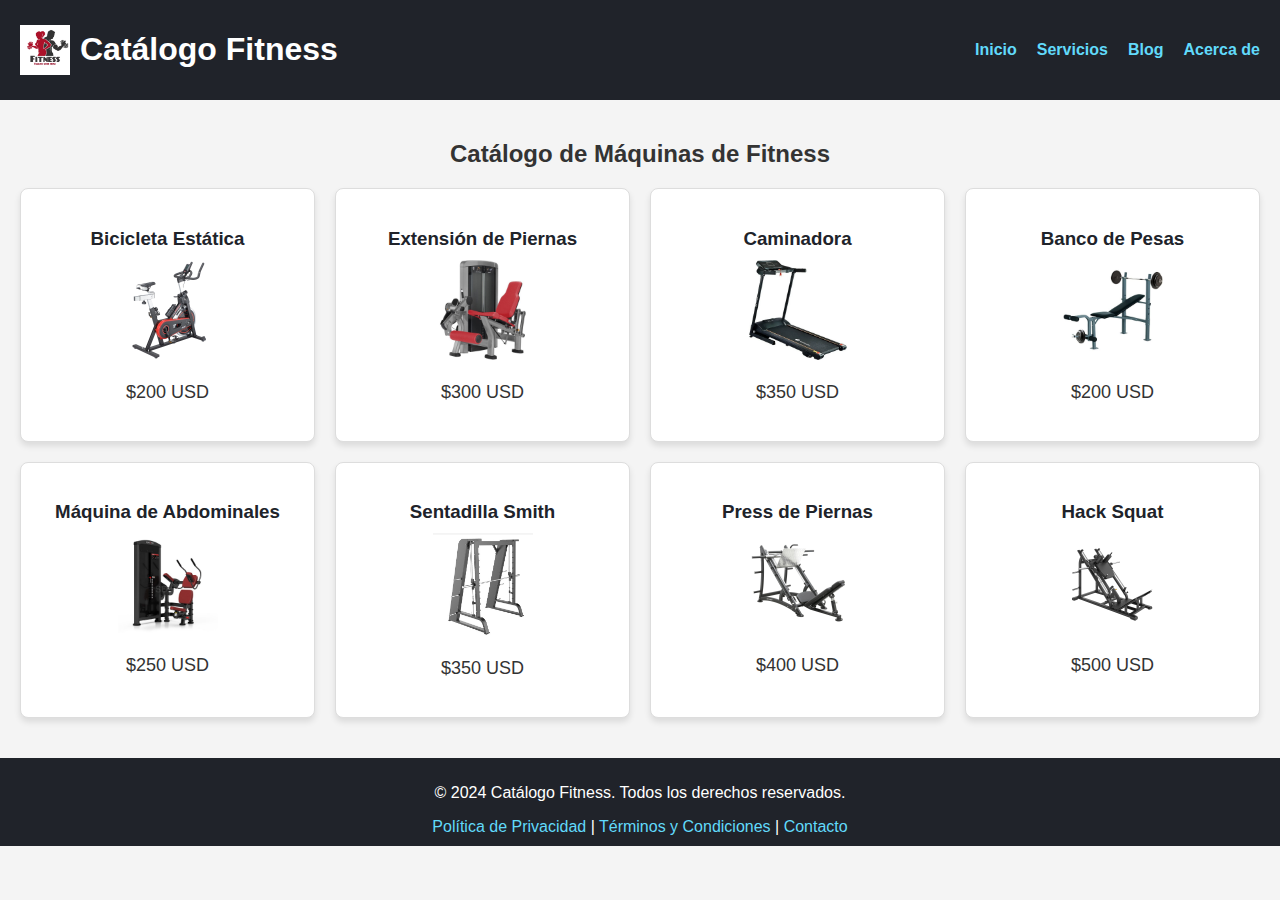
<file: Examen Practico/index.html>
<!DOCTYPE html>
<html lang="es">
<head>
  <meta charset="UTF-8">
  <meta name="viewport" content="width=device-width, initial-scale=1.0">
  <title>Catálogo de Máquinas de Fitness</title>
  <link rel="icon" type="image/png" href="fitness 2.jpg">
  <link rel="stylesheet" href="styler.css">
</head>
<body>
  <header>
    <div class="logo">
      <img src="fitness 2.jpg">
      <h1>Catálogo Fitness</h1>
    </div>
    <nav>
      <ul>
        <li><a href="#">Inicio</a></li>
        <li><a href="#">Servicios</a></li>
        <li><a href="#">Blog</a></li>
        <li><a href="#">Acerca de</a></li>
      </ul>
    </nav>
  </header>

  <main>
    <h2>Catálogo de Máquinas de Fitness</h2>
    <div class="catalogo">
      <div class="card">
        <h3>Bicicleta Estática</h3>
        <img src="img1.jpg" width="100">
        
        <p>$200 USD</p>
      </div>
      <div class="card">
        <h3>Extensión de Piernas</h3>
        <img src="img2.jpg" width="100">
        <p>$300 USD</p>
      </div>
      <div class="card">
        <h3>Caminadora</h3>
        <img src="img3.webp" width="100">
        <p>$350 USD</p>
      </div>
      <div class="card">
        <h3>Banco de Pesas</h3>
        <img src="img5.jpg" width="100">
        <p>$200 USD</p>
      </div>
      <div class="card">
        <h3>Máquina de Abdominales</h3>
        <img src="img4.jpg" width="100">
        <p>$250 USD</p>
      </div>
      <div class="card">
        <h3>Sentadilla Smith</h3>
        <img src="img6.jpg" width="100">
        <p>$350 USD</p>
      </div>
      <div class="card">
        <h3>Press de Piernas</h3>
        <img src="img7.jpg" width="100">
        <p>$400 USD</p>
      </div>
      <div class="card">
        <h3>Hack Squat</h3>
        <img src="img8.jpg" width="100">
        <p>$500 USD</p>
      </div>
    </div>
  </main>

  <footer>
    <p>&copy; 2024 Catálogo Fitness. Todos los derechos reservados.</p>
    <a href="#">Política de Privacidad</a> | <a href="#">Términos y Condiciones</a> | <a href="#">Contacto</a>
  </footer>
</body>
</html>
</file>
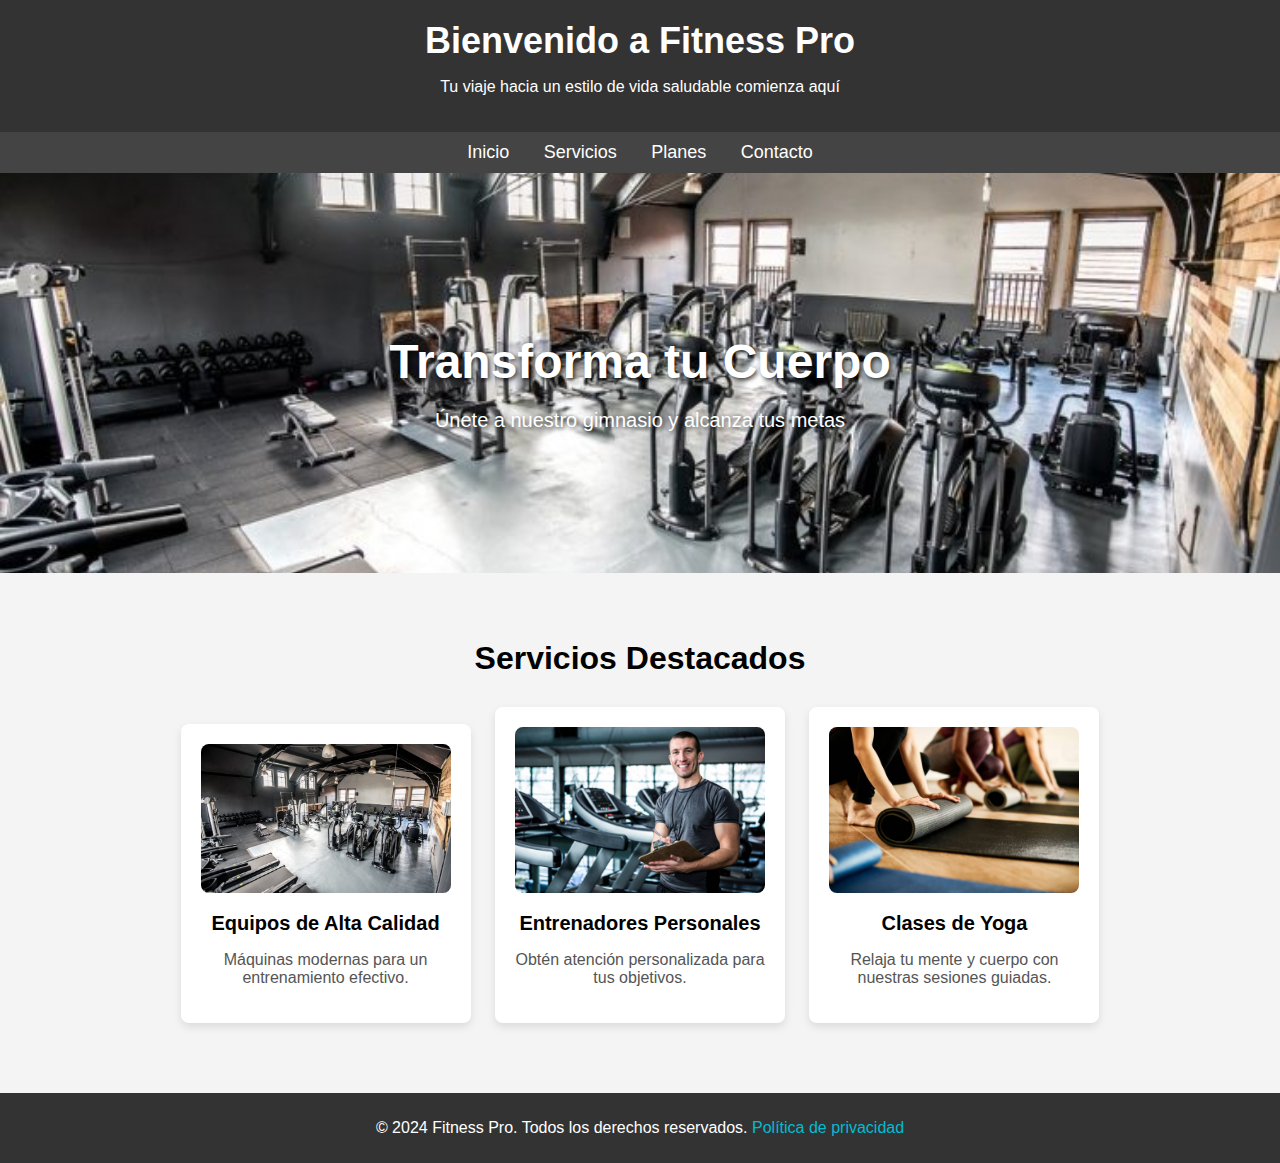
<file: Imitación web/index.html>
<!DOCTYPE html>
<html lang="es">
<head>
  <meta charset="UTF-8">
  <meta name="viewport" content="width=device-width, initial-scale=1.0">
  <title>Fitness Home</title>
  <link rel="stylesheet" href="styler.css">
  
</head>
<body>
  <header>
    <h1>Bienvenido a Fitness Pro</h1>
    <p>Tu viaje hacia un estilo de vida saludable comienza aquí</p>
  </header>

  <nav>
    <a href="#">Inicio</a>
    <a href="#">Servicios</a>
    <a href="#">Planes</a>
    <a href="#">Contacto</a>
  </nav>

  <div class="hero">
    <div>
      <h2>Transforma tu Cuerpo</h2>
      <p>Únete a nuestro gimnasio y alcanza tus metas</p>
    </div>
  </div>

  <section class="services">
    <h2>Servicios Destacados</h2>
    <div class="card">
      <img src="PX.jpg" alt="Equipo de gimnasio">
      <h3>Equipos de Alta Calidad</h3>
      <p>Máquinas modernas para un entrenamiento efectivo.</p>
    </div>
    <div class="card">
      <img src="PX 1.jpg" alt="Entrenador personal">
      <h3>Entrenadores Personales</h3>
      <p>Obtén atención personalizada para tus objetivos.</p>
    </div>
    <div class="card">
      <img src="PX 2.jpg" alt="Clase de yoga">
      <h3>Clases de Yoga</h3>
      <p>Relaja tu mente y cuerpo con nuestras sesiones guiadas.</p>
    </div>
  </section>

  <footer>
    <p>&copy; 2024 Fitness Pro. Todos los derechos reservados. <a href="#">Política de privacidad</a></p>
  </footer>
</body>
</html>
</file>
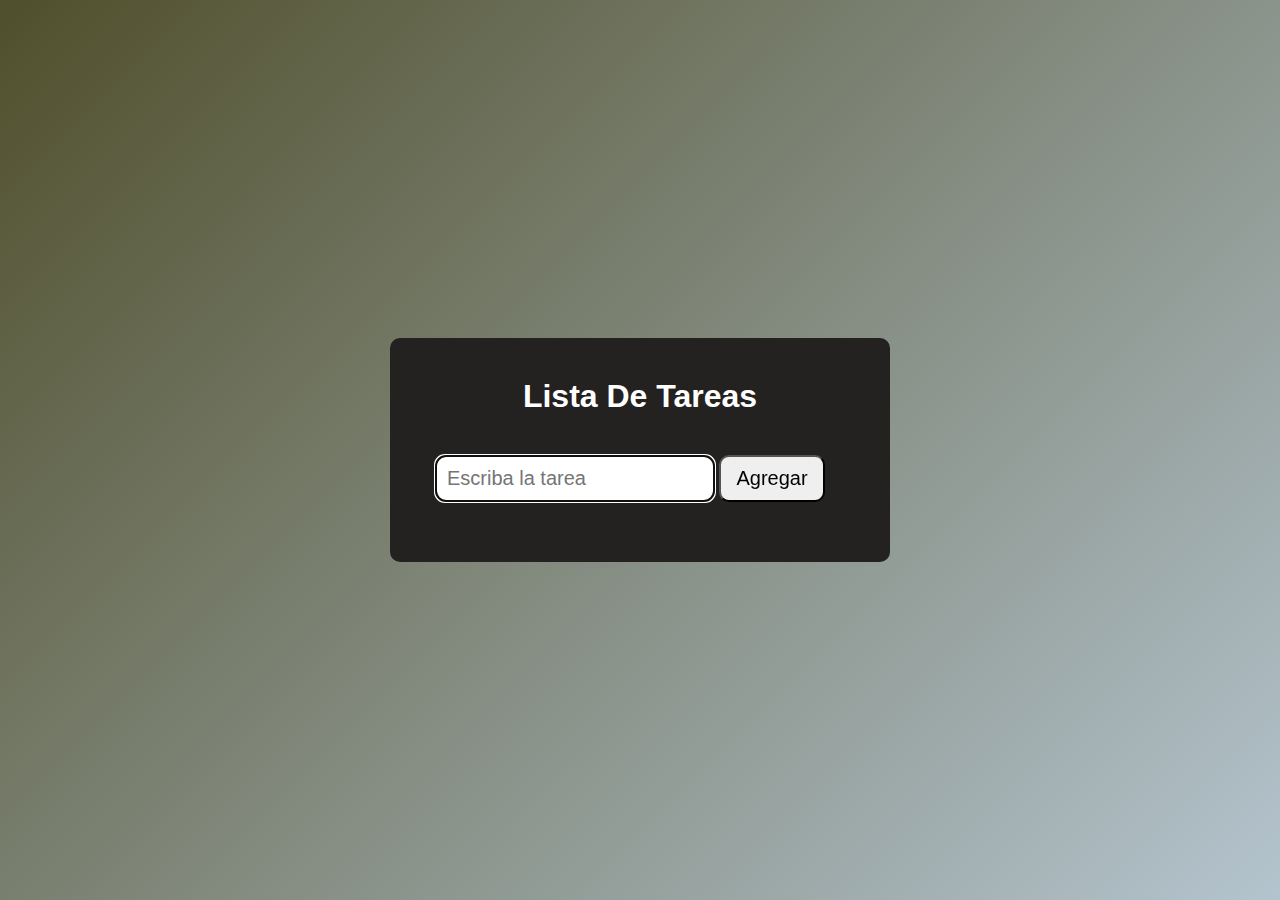
<file: Lista de Tarea y Piedra papal y tijeras/Lista.html>
<!DOCTYPE html>
<html lang="en">
<head>
  <meta charset="UTF-8">
  <meta name="viewport" content="width=device-width, initial-scale=1.0">
  <title>Lista de Tarea</title>
</head>
<body>
  <div class="contenedor-principal">
    <h1>Lista de Tareas</h1>

    <div class="contenedor">
      <input type="text"  placeholder="Escriba la tarea" id="inputTarea" autofocus>
      <button id="botonAdd" class="botonagregar">Agregar</button>

    </div>
    <ul class="listas-de-tareas">
    </ul>
  </div>
  <script src="Lista.js"></script>
</body>
<style>
    * {
      margin: 0;
      padding: 0;
      box-sizing: border-box;
    }
    body{

    margin: 0;
            padding: 0;
            font-family: 'Arial', sans-serif;
            background: linear-gradient(135deg, #504f2c, #b4c4ce);
            display: flex;
            justify-content: center;
            align-items: center;
            height: 100vh;
            color: #f5f5f5;
  }

    .contenedor-principal {
      background-color: rgb(36, 33, 33);
      margin: 200px auto;
      width: 500px;
      border-radius: 10px;
    }

    h1 {
      text-align: center;
      padding: 20px;
      margin-top: 20px;
      text-transform: capitalize;
      color: white;
    }
    .contenedor {
      width: 450px;
      display: 20px;
      padding: 20px;
      margin: auto;

      justify-content: space-between;
    }
    .contenedor input[type="text"]{
      padding: 10px;
      font-size: 20px;
      border-radius: 10px;
      width: 280px;
    }

    .contenedor .botonagregar {
      padding: 10px 15px;
      font-size: 20px;
      cursor: pointer;
      border-radius: 10px;
    }

    .contenedor .botonagregar:hover{
      background-color: rgb(36, 33, 33);
      border: 1px solid white;
      color: white;
    }
    .listas-de-tareas{
      list-style: none;
      padding: 20px;
    }
    .listas-de-tareas li{
      display: flex;
      text-transform: capitalize;
      border-radius: 10px;
      background-color: rgb(164, 160, 167);
      padding: 20px;
      justify-content: space-between;
    }

  .listas-de-tareas li input[type="checkbox"]{
    width: 180px;
    height: 18px;
    align-items: center;
    border-radius: 4px;
    margin-right: 10px;
  }
  .listas-de-tareas li {
    font-size: 20px;
    color: white;
    margin-bottom: 10px;
  }
  .listas-de-tareas li .delete{
    cursor: pointer;
  }
  .listas-de-tareas li .delete:hover{
    color: black;
  }

</style>
</html>
</file>
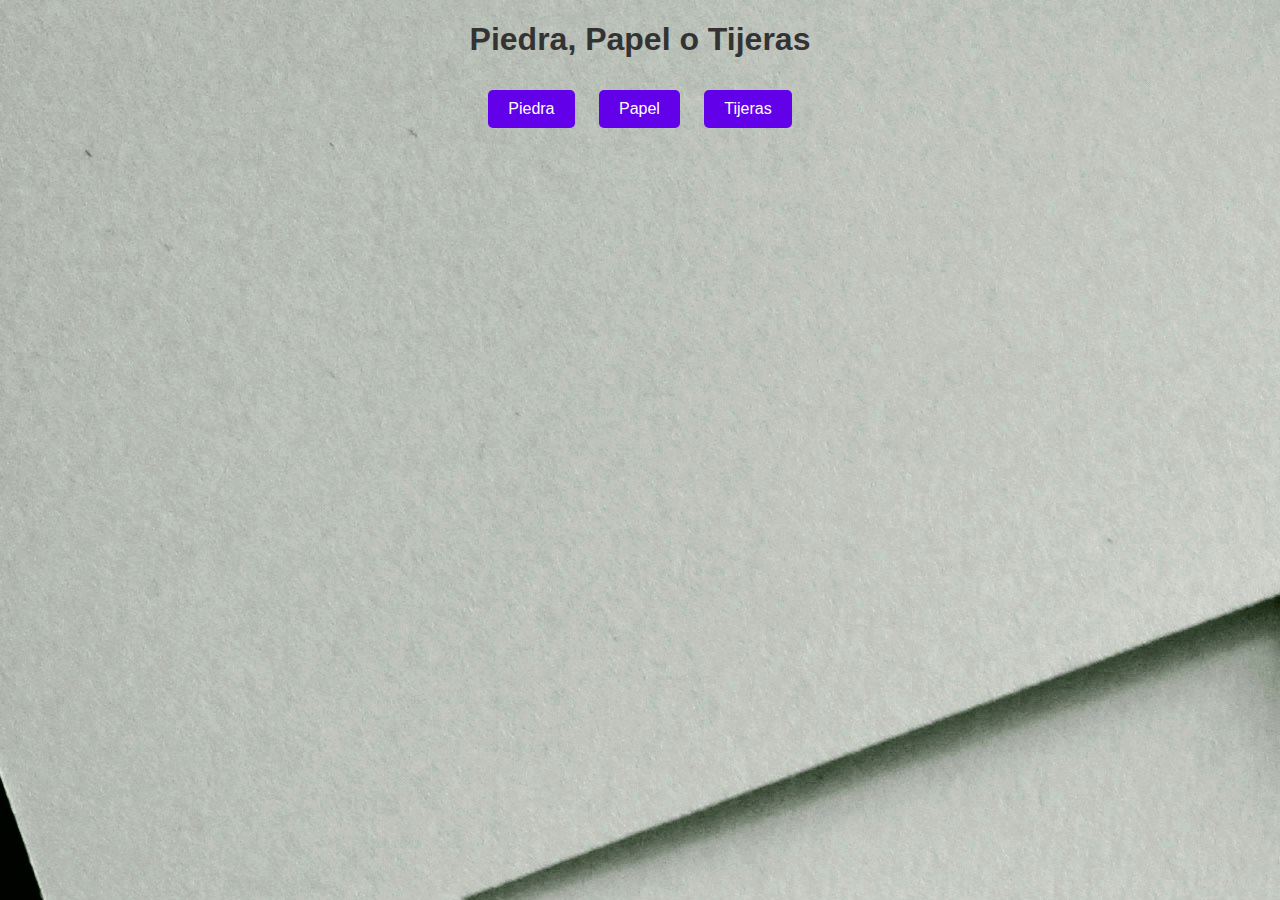
<file: Lista de Tarea y Piedra papal y tijeras/PPT.html>
<!DOCTYPE html>
<html lang="en">
<head>
  <meta charset="UTF-8">
  <meta name="viewport" content="width=device-width, initial-scale=1.0">
  <title>Piedra, Papel o Tijeras</title>
  <body>
    <h1>Piedra, Papel o Tijeras</h1>
    <div class="choices">
      <button onclick="playGame('Piedra')">Piedra</button>
      <button onclick="playGame('Papel')">Papel</button>
      <button onclick="playGame('Tijeras')">Tijeras</button>
    </div>
    <div class="result" id="result"></div>
    <div class="winner" id="winner"></div>
    <button class="reset" onclick="resetGame()" style="display: none;" id="resetButton">Reiniciar</button>
    <script src="PPT.js"></script>
  </body>
  <style>
    body {
    
      font-family: Arial, sans-serif;
      text-align: center;
      background-color: #f4f4f9;
      margin: 0;
      padding: 0;
      background:url(IMG2.png.jpg);
    }
  
    h1 {
      color: #333;
    }
    .choices {
      margin: 20px;
    }
    .choices button {
      padding: 10px 20px;
      margin: 10px;
      font-size: 16px;
      cursor: pointer;
      border: none;
      border-radius: 5px;
      background-color: #6200ea;
      color: white;
      transition: background-color 0.3s;
    }
    .choices button:hover {
      
      background-color: #3700b3;
    }
    .result {
      margin-top: 20px;
      font-size: 18px;
    }
    .winner {
      font-size: 20px;
      font-weight: bold;
      margin-top: 10px;
    }
    .reset {
      
      margin-top: 20px;
      padding: 10px 20px;
      font-size: 16px;
      cursor: pointer;
      border: none;
      border-radius: 5px;
      background-color: #03dac6;
      color: #000;
      transition: background-color 0.3s;
    }
    .reset:hover {
      
      background-color: #018786;
    }
  </style>
</head>
</html>
</file>
<file: Examen Practico/styler.css>
/* Estilos globales */
body {
  font-family: Arial, sans-serif;
  margin: 0;
  padding: 0;
  background-color: #f4f4f4;
  color: #333;
}

/* Header */
header {
  display: flex;
  justify-content: space-between;
  align-items: center;
  padding: 10px 20px;
  background-color: #20232a;
  color: #fff;
}

header .logo {
  display: flex;
  align-items: center;
}

header .logo img {
  width: 50px;
  margin-right: 10px;
}

header nav ul {
  list-style: none;
  display: flex;
  margin: 0;
  padding: 0;
}

header nav ul li {
  margin-left: 20px;
}

header nav ul li a {
  color: #61dafb;
  text-decoration: none;
  font-weight: bold;
}

header nav ul li a:hover {
  text-decoration: underline;
}

/* Main */
main {
  padding: 20px;
  text-align: center;
}

main h2 {
  margin-bottom: 20px;
}

.catalogo {
  display: grid;
  grid-template-columns: repeat(auto-fit, minmax(250px, 1fr));
  gap: 20px;
}

.card {
  background-color: #fff;
  border: 1px solid #ddd;
  border-radius: 8px;
  padding: 20px;
  text-align: center;
  box-shadow: 0 4px 6px rgba(0, 0, 0, 0.1);
  transition: transform 0.3s, box-shadow 0.3s;
}

.card:hover {
  transform: scale(1.05);
  box-shadow: 0 6px 10px rgba(0, 0, 0, 0.2);
}

.card h3 {
  margin-bottom: 10px;
  color: #20232a;
}

.card p {
  font-size: 18px;
  color: #333;
}

/* Footer */
footer {
  text-align: center;
  padding: 10px 20px;
  background-color: #20232a;
  color: #fff;
  margin-top: 20px;
}

footer a {
  color: #61dafb;
  text-decoration: none;
}

footer a:hover {
  text-decoration: underline;
}
</file>
<file: Imitación web/styler.css>
/* Estilos globales */
body {
    font-family: Arial, sans-serif;
    margin: 0;
    padding: 0;
    background-color: #f4f4f4;
  }

  /* Encabezado */
  header {
    background: #333;
    color: #fff;
    padding: 20px;
    text-align: center;
  }

  header h1 {
    margin: 0;
    font-size: 36px;
  }

  header p {
    font-size: 16px;
  }

  /* Barra de navegación */
  nav {
    background: #444;
    padding: 10px;
    text-align: center;
  }

  nav a {
    color: #fff;
    text-decoration: none;
    margin: 0 15px;
    font-size: 18px;
  }

  nav a:hover {
    color: #00bcd4;
  }

  /* Sección principal */
  .hero {
    background-image: url('PX.jpg'); /* Cambia por tu imagen */
    background-size: cover;
    background-position: center;
    height: 400px;
    display: flex;
    justify-content: center;
    align-items: center;
    color: #fff;
    text-shadow: 2px 2px 4px rgba(0, 0, 0, 0.7);
    text-align: center;
  }

  .hero h2 {
    font-size: 48px;
    margin-bottom: 10px;
  }

  .hero p {
    font-size: 20px;
  }

  /* Sección de servicios */
  .services {
    padding: 40px 20px;
    text-align: center;
  }

  .services h2 {
    font-size: 32px;
    margin-bottom: 20px;
  }

  .services .card {
    display: inline-block;
    background: #fff;
    padding: 20px;
    margin: 10px;
    width: 250px;
    box-shadow: 0 4px 8px rgba(0, 0, 0, 0.1);
    border-radius: 8px;
  }

  .services .card img {
    width: 100%;
    border-radius: 8px;
  }

  .services .card h3 {
    margin: 15px 0;
    font-size: 20px;
  }

  .services .card p {
    color: #555;
    font-size: 16px;
  }

  /* Pie de página */
  footer {
    background: #333;
    color: #fff;
    text-align: center;
    padding: 10px;
    margin-top: 20px;
  }

  footer a {
    color: #00bcd4;
    text-decoration: none;
  }

  footer a:hover {
    text-decoration: underline;
  }
</file>
